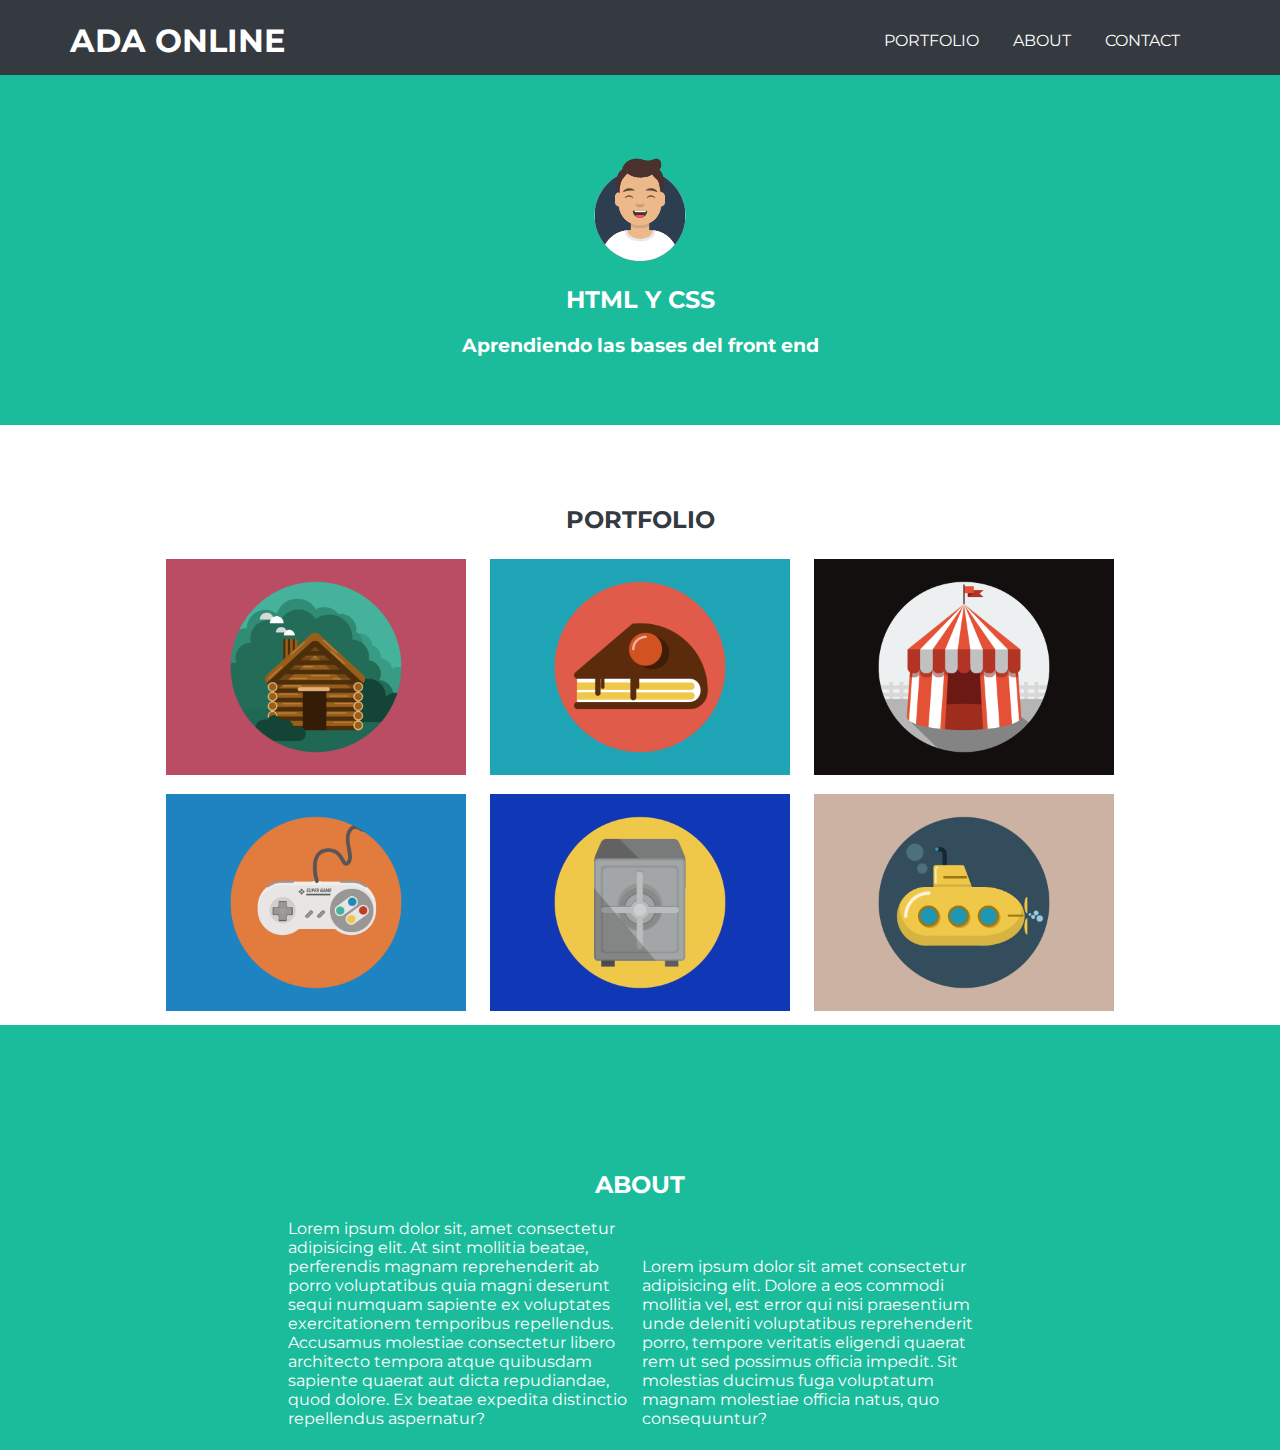
<file: index.html>
<!DOCTYPE html>
<html lang="en">

<head>
    <meta charset="UTF-8">
    <title>EJERCICIO 1</title>
    <link rel="stylesheet" href="style1.css">

</head>

<body>

    <div class="header">

        
        <div class="titulo">
            <h1> ADA ONLINE </h1>
        </div>
        

        <div class="menú">
        
            <p>PORTFOLIO</p>
        
            <P>ABOUT</P>
        
            <P>CONTACT</P>
        
        </div>        
      

    </div>

    

    <DIV class="section">

        <img class="img-perfil" src="./Img/foto.svg">

        <h2> HTML Y CSS </h2>

        <h3>Aprendiendo las bases del front end</h3>

    </DIV>

    <div class="PORTFOLIO">

        <h2> PORTFOLIO </h2>


        <div>

            <div class="img-portfolio">
                <img src="./Img/cabin.png">
            </div>

            <div class="img-portfolio">
                <img src="./Img/cake.png">
            </div>

            <div class="img-portfolio">
                <img src="./Img/circus.png">
            </div>

        </div>

        <div>

            <div class="img-portfolio">
                <img src="./Img/game.png">
            </div>

            <div class="img-portfolio">
                <img src="./Img/safe.png">
            </div>

            <div class="img-portfolio">
                <img src="./Img/submarine.png">
            </div>

        </div>

    </div>

    <div class="section">

        <h2> ABOUT </h2>

        <div class="pie-pag">
            Lorem ipsum dolor sit, amet consectetur adipisicing elit. At sint mollitia beatae, perferendis magnam
            reprehenderit ab porro voluptatibus quia magni deserunt sequi numquam sapiente ex voluptates exercitationem
            temporibus repellendus. Accusamus molestiae consectetur libero architecto tempora atque quibusdam sapiente
            quaerat aut dicta repudiandae, quod dolore. Ex beatae expedita distinctio repellendus aspernatur?
        </div>

        <div class="pie-pag">
            Lorem ipsum dolor sit amet consectetur adipisicing elit. Dolore a eos commodi mollitia vel, est error qui
            nisi praesentium unde deleniti voluptatibus reprehenderit porro, tempore veritatis eligendi quaerat rem ut
            sed possimus officia impedit. Sit molestias ducimus fuga voluptatum magnam molestiae officia natus, quo
            consequuntur?
        </div>

    </div>



</body>

</html>
</file>
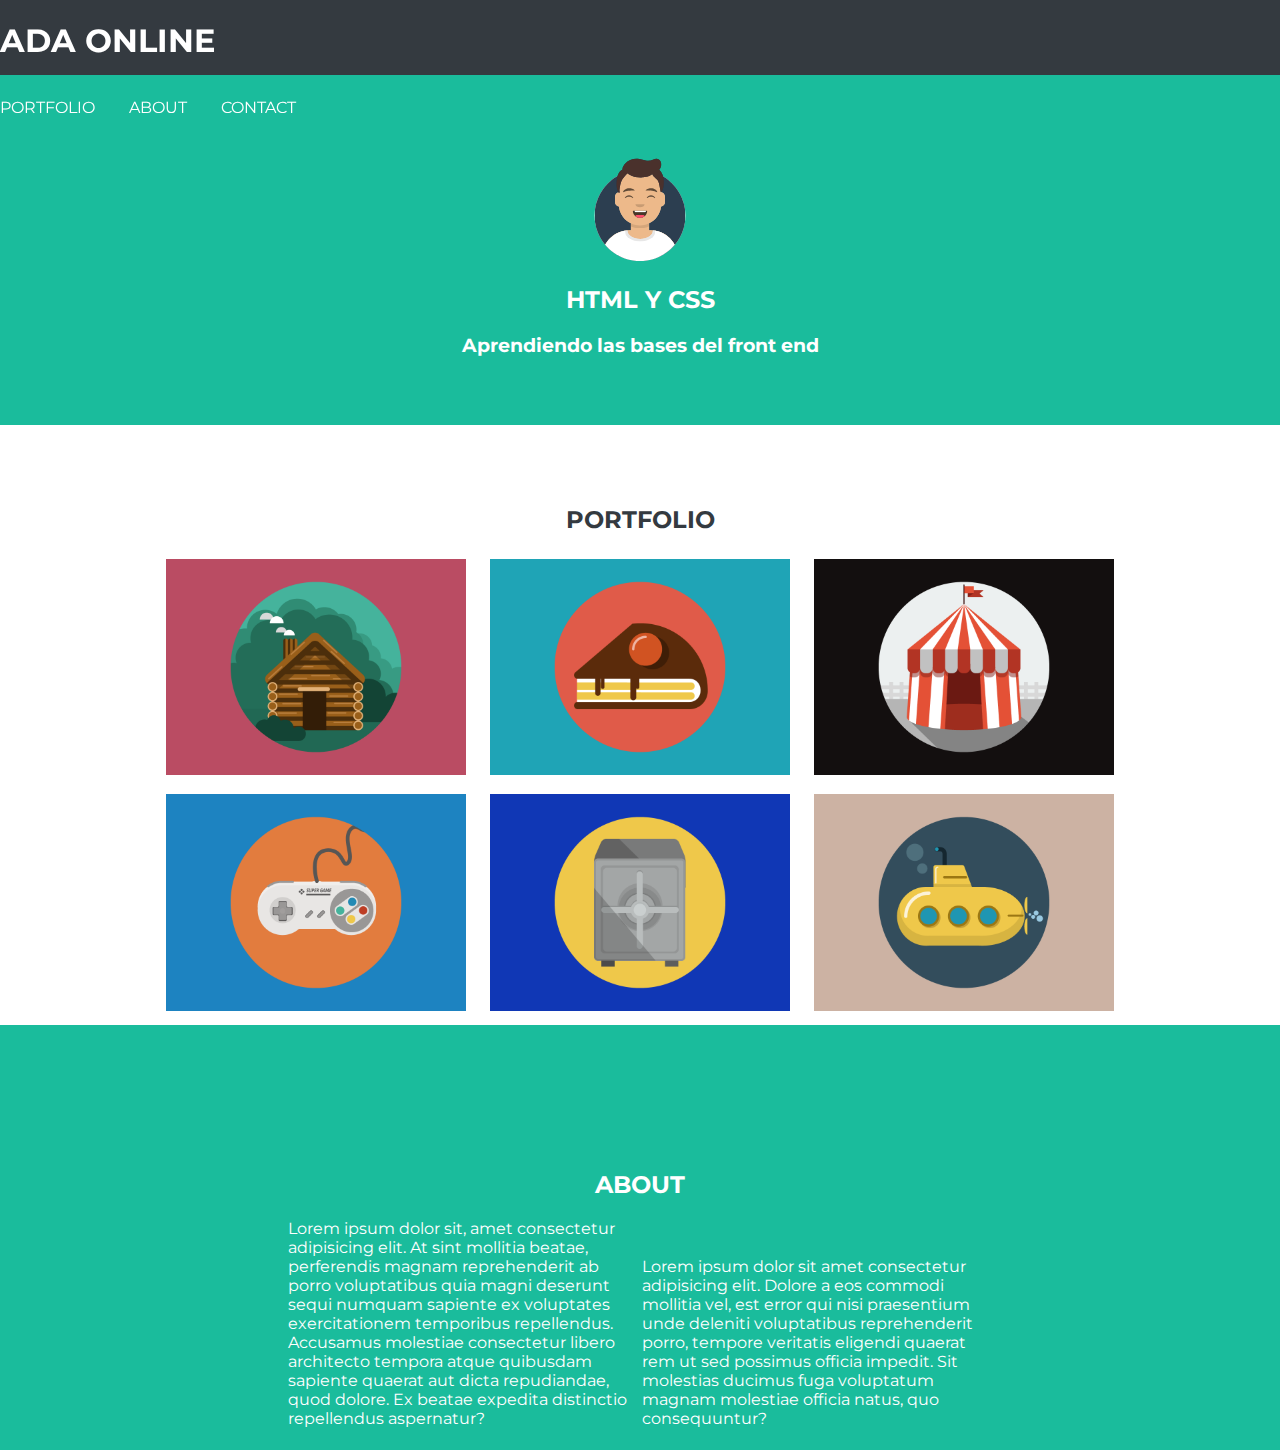
<file: EJERCICIO 1.html>
<!DOCTYPE html>
<html lang="en">

<head>
    <meta charset="UTF-8">
    <title>EJERCICIO 1</title>
    <link rel="stylesheet" href="style1.css">

</head>

<body>

    <div class="header">

        <h1> ADA ONLINE </h1>

        <p>PORTFOLIO</p>
        <P>ABOUT</P>
        <P>CONTACT</P>


    </div>

    <DIV class="section">

        <img class="img-perfil" src="./Img/foto.svg">

        <h2> HTML Y CSS </h2>

        <h3>Aprendiendo las bases del front end</h3>

    </DIV>

    <div class="PORTFOLIO">

        <h2> PORTFOLIO </h2>


        <div>

            <div class="img-portfolio">
                <img src="./Img/cabin.png">
            </div>

            <div class="img-portfolio">
                <img src="./Img/cake.png">
            </div>

            <div class="img-portfolio">
                <img src="./Img/circus.png">
            </div>

        </div>

        <div>

            <div class="img-portfolio">
                <img src="./Img/game.png">
            </div>

            <div class="img-portfolio">
                <img src="./Img/safe.png">
            </div>

            <div class="img-portfolio">
                <img src="./Img/submarine.png">
            </div>

        </div>

    </div>

    <div class="section">

        <h2> ABOUT </h2>

        <div class="pie-pag">
            Lorem ipsum dolor sit, amet consectetur adipisicing elit. At sint mollitia beatae, perferendis magnam
            reprehenderit ab porro voluptatibus quia magni deserunt sequi numquam sapiente ex voluptates exercitationem
            temporibus repellendus. Accusamus molestiae consectetur libero architecto tempora atque quibusdam sapiente
            quaerat aut dicta repudiandae, quod dolore. Ex beatae expedita distinctio repellendus aspernatur?
        </div>

        <div class="pie-pag">
            Lorem ipsum dolor sit amet consectetur adipisicing elit. Dolore a eos commodi mollitia vel, est error qui
            nisi praesentium unde deleniti voluptatibus reprehenderit porro, tempore veritatis eligendi quaerat rem ut
            sed possimus officia impedit. Sit molestias ducimus fuga voluptatum magnam molestiae officia natus, quo
            consequuntur?
        </div>

    </div>



</body>

</html>
</file>
<file: style1.css>
@import url('https://fonts.googleapis.com/css?family=Montserrat&display=swap');


body {
    margin: 0;
    color: #ffffff;
    font-family: 'Montserrat', sans-serif;
}

p {
    display: inline-block;
    padding-right: 30px;
   }

.header {
    height: 75px;
    background-color: #343a40;
    width: 100%;
    position: fixed;    
}

.titulo {
   
   position: absolute;
   left: 70px; 
}

.menú {
    position: absolute;
    right: 70px;
    top: 15px;
}


.section {

    background-color: #1abc9c;
    padding-top: 125px;
    text-align: center;
    height: 300px;
    color: #ffffff;
   
    
}

.img-perfil {
    width: 100px;
    padding-top: 30px;

}

.PORTFOLIO {
    
color:#343a40;
text-align: center;
padding-top: 60px;
}

.img-portfolio img {
    width: 100%;
}

.img-portfolio {
    width: 300px;
    display: inline-block;
    margin-right: 10px;
    margin-left: 10px;
    margin-top: 5px;
    margin-bottom: 10px;
}


.pie-pag{
    display: inline-block;
    width: 350px;
    text-align: left;
    
}
</file>
